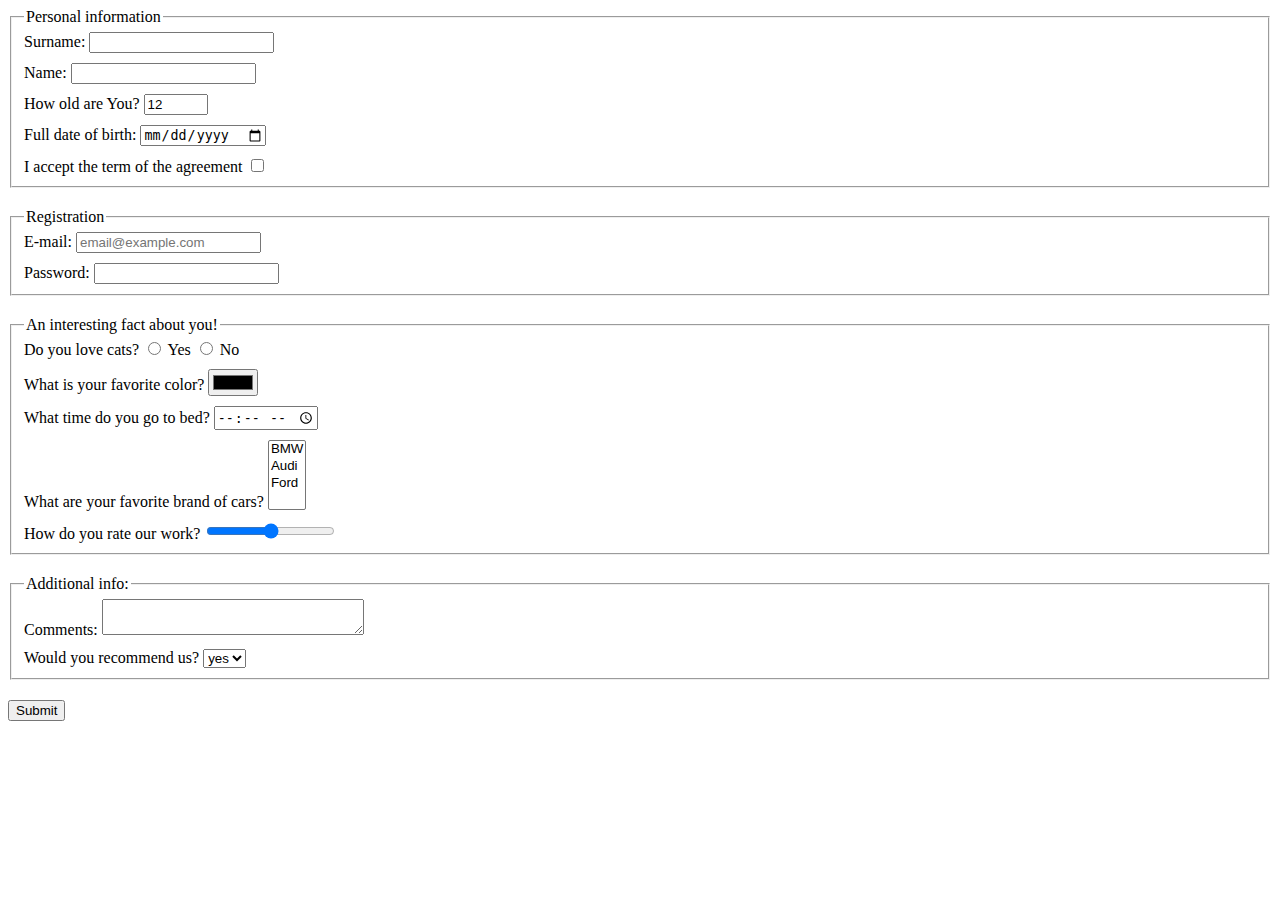
<file: index.html>
<!doctype html><html lang="en"><head><meta charset="UTF-8"><meta name="viewport" content="width=device-width, user-scalable=no, initial-scale=1.0, maximum-scale=1.0, minimum-scale=1.0"><meta http-equiv="X-UA-Compatible" content="ie=edge"><title>HTML Form</title><link rel="stylesheet" href="style.f6aaf3bb.css"></head><body> <script type="text/javascript" src="main.e97352c4.js"></script> <form action="https://mate-academy-form-lesson.herokuapp.com/create-application" method="post"> <fieldset> <legend> Personal information </legend> <label class="form-field"> Surname: <input type="text" name="Surname" autocomplete="off"> </label> <label class="form-field"> Name: <input type="text" name="Name" autocomplete="off"> </label> <label class="form-field"> How old are You? <input type="number" name="age" value="12" min="1" max="100"> </label> <label class="form-field"> Full date of birth: <input type="date" name="FullDateOfBirth" placeholder="mm/dd/yyyy"> </label> <label class="form-field"> I accept the term of the agreement <input type="checkbox" name="terms"> </label> </fieldset> <fieldset> <legend>Registration</legend> <label class="form-field"> E-mail: <input type="email" name="e-mail" placeholder="email@example.com" autocomplete="off"> </label> <label class="form-field"> Password: <input type="password" name="Password"> </label> </fieldset> <fieldset> <legend> An interesting fact about you!</legend> <div class="form-field"> Do you love cats? <label> <input type="radio" name="or" value="yes"> Yes </label> <label> <input type="radio" name="or" value="no"> No </label> </div> <label class="form-field"> What is your favorite color? <input type="color" name="color"> </label> <label class="form-field"> What time do you go to bed? <input type="time"> </label> <label class="form-field"> What are your favorite brand of cars? <select name="cars" required multiple> Choose a brand of car <option value="BMW">BMW</option> <option value="Audi">Audi</option> <option value="Ford">Ford</option> </select> </label> <label class="form-field"> How do you rate our work? <input type="range"> </label> </fieldset> <fieldset> <legend>Additional info:</legend> <label class="form-field"> Comments: <textarea name="feedback" cols="30" rows="2" autocomplete="off"></textarea> </label> <label class="form-field"> Would you recommend us? <select name="recommend"> <option value="yes">yes</option> <option value="no">no</option> </select> </label> </fieldset> <label class="form-field"> <button type="submit"> Submit </button> </label> </form> </body></html>
</file>
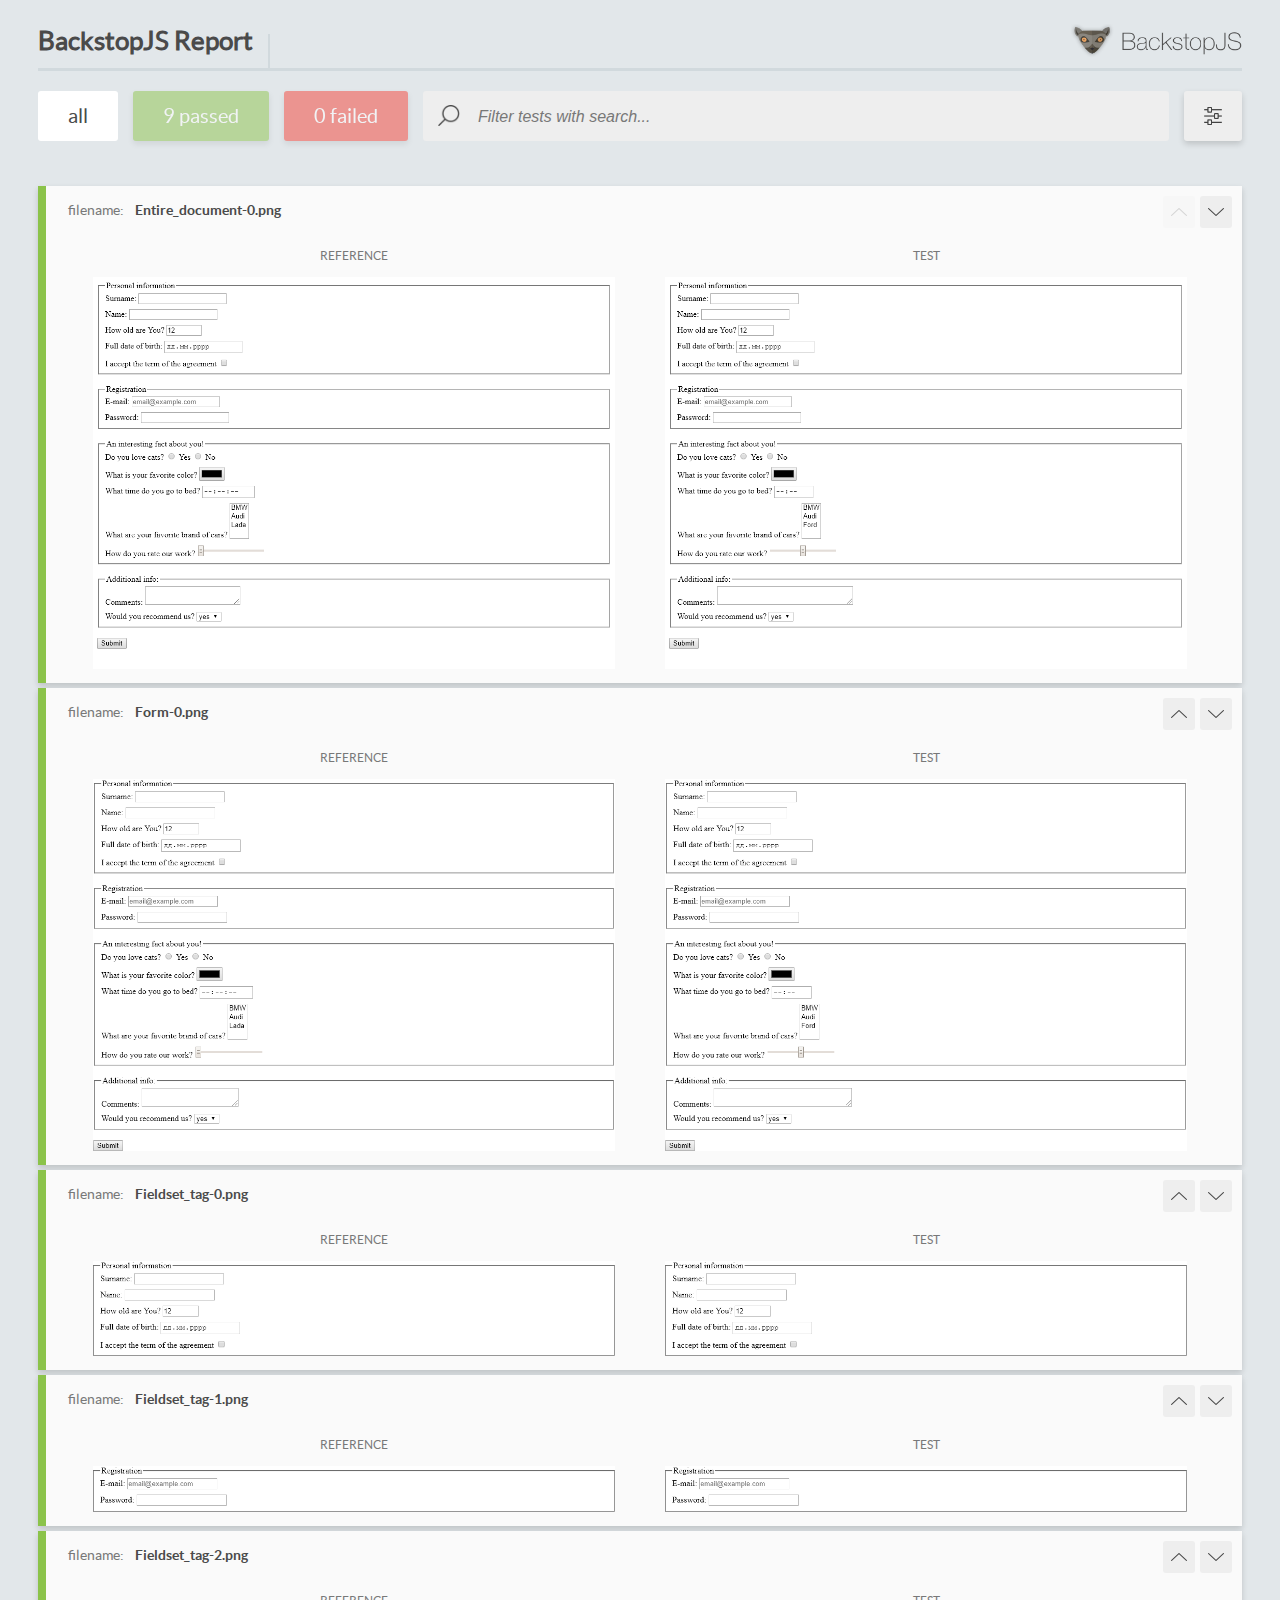
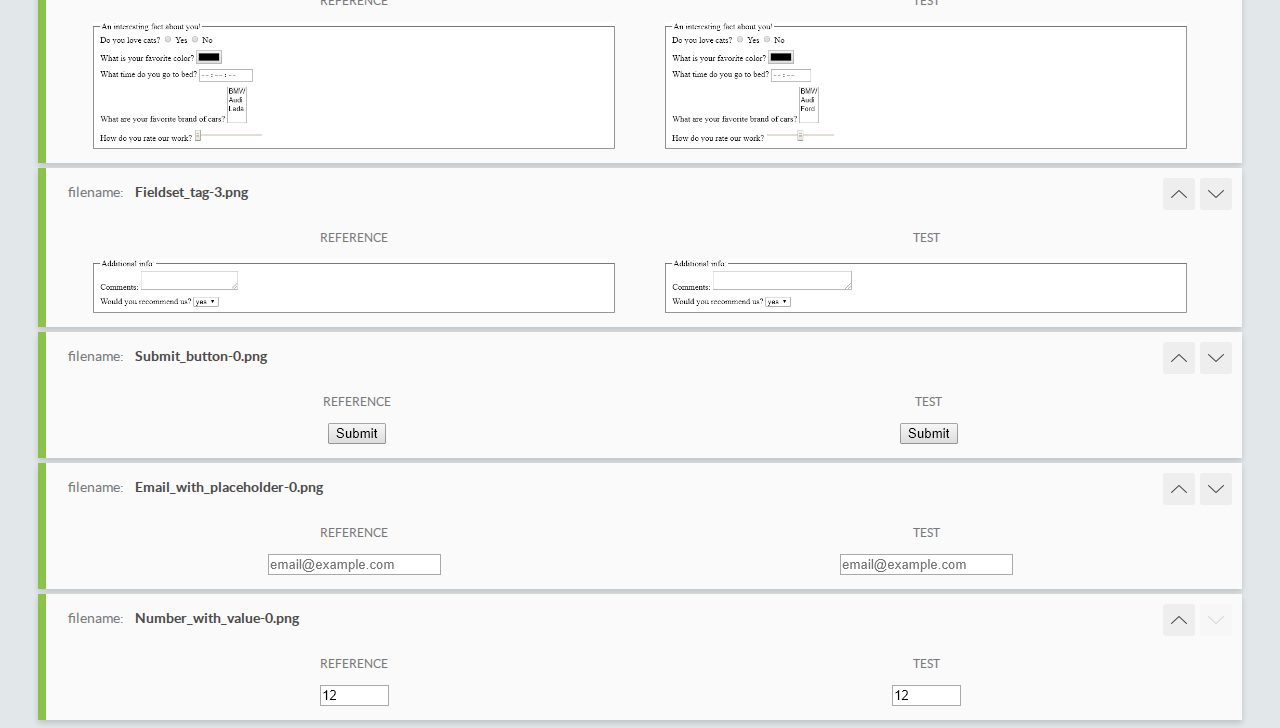
<file: report/html_report/index.html>
<!DOCTYPE html>
<html>
  <head>
    <meta charset="utf-8">
    <title>BackstopJS Report</title>

    <style>
      @font-face {
          font-family: 'latoregular';
          src: url('./assets/fonts/lato-regular-webfont.woff2') format('woff2'),
              url('./assets/fonts/lato-regular-webfont.woff') format('woff');
          font-weight: 400;
          font-style: normal;
      }
      @font-face {
          font-family: 'latobold';
          src: url('./assets/fonts/lato-bold-webfont.woff2') format('woff2'),
              url('./assets/fonts/lato-bold-webfont.woff') format('woff');
          font-weight: 700;
          font-style: normal;
      }

      .ReactModal__Body--open {
          overflow: hidden;
      }
      .ReactModal__Body--open .header {
        display: none;
      }

    </style>
  </head>
  <body style="background-color: #E2E7EA">
    <div id="root">

    </div>
    <script type="text/javascript">
      function report (report) { // eslint-disable-line no-unused-vars
        window.tests = report;
      }
    </script>
    <script type="text/javascript" src="config.js"></script>
    <script type="text/javascript" src="index_bundle.js"></script>
  </body>
</html>
</file>
<file: style.f6aaf3bb.css>
fieldset{margin-bottom:20px;padding-bottom:0}.form-field{display:block;margin-bottom:10px}
/*# sourceMappingURL=style.f6aaf3bb.css.map */
</file>
